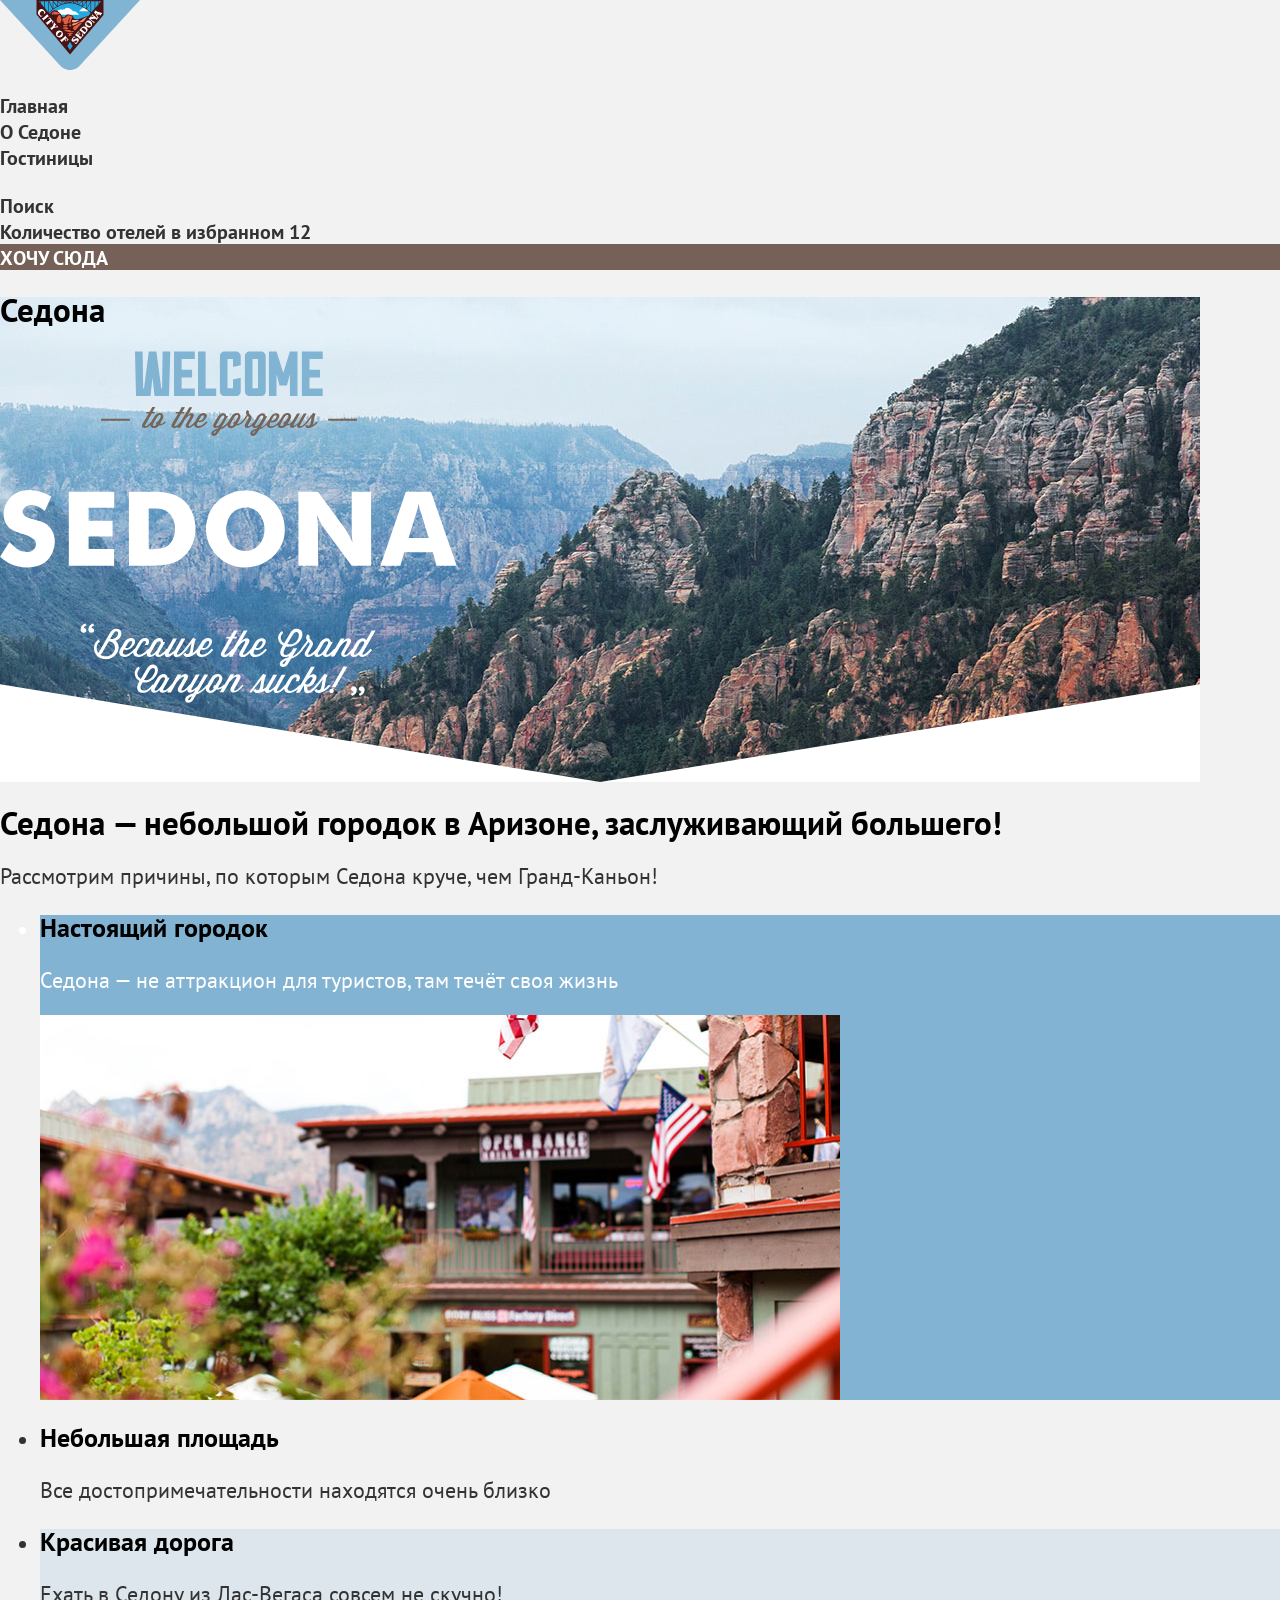
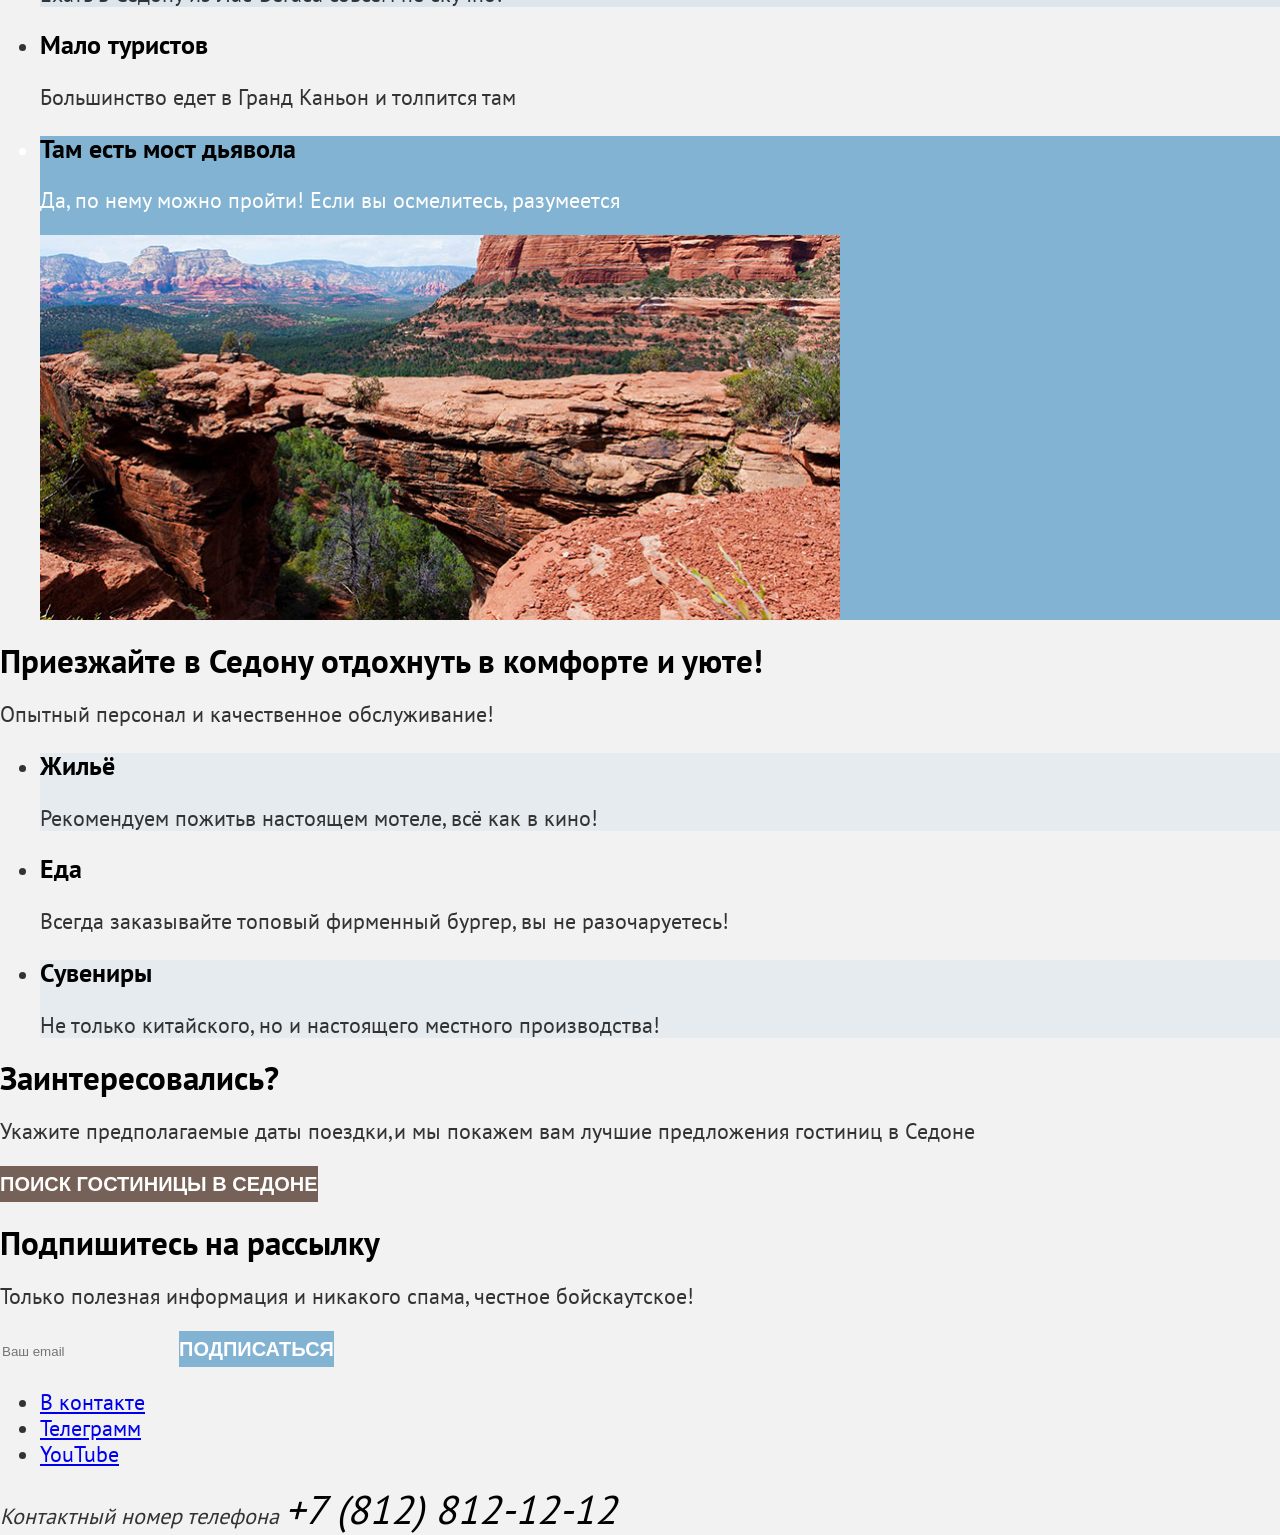
<file: index.html>
<!DOCTYPE html>
<html lang="ru">

  <head>
    <meta charset="utf-8">
    <link rel="stylesheet" href="styles/style.css">
    <title>Седона</title>
  </head>

  <body>
    <header class="header">
      <a href="index.html">
        <img src="images/svg/logo-sedona.svg" width="140" height="70" alt="Логотип Седоны">
      </a>
      <nav class="navigation-main">
        <ul class="navigation-list">
          <li class="navigation-list-item current-page">
            <a href="index.html">Главная</a>
          </li>
          <li class="navigation-list-item">
            <a href="#">О Седоне</a>
          </li>
          <li class="navigation-list-item">
            <a href="catalog.html">Гостиницы</a>
          </li>
        </ul>


        <ul class="navigation-list user-nav">
          <li class="navigation-list-item">
            <a href="#"><span class="visually-hidden">Поиск</span></a>
          </li>
          <li class="navigation-list-item">
            <a href="#">
              <span class="visually-hidden">Количество отелей в избранном</span>
              <span class="hotels-count">12</span>
            </a>
          </li>
          <li class="navigation-list-item button">
            <a class="color-second" href="#">Хочу сюда</a>
          </li>
        </ul>
      </nav>
    </header>

    <main class="main-index">
      <section class="hero">
        <h1 class="visually-hidden">Седона</h1>
        <img src="images/svg/welcome.svg" width="458" height="352"
          alt="Добро пожаловать в великолепную Седону. Потому, что Большой Каньен - отстой!">
      </section>


      <section class="main-description">
        <h2 class="main-description-header">Седона — небольшой городок в Аризоне,
          заслуживающий большего!</h2>
        <p>Рассмотрим причины, по которым Седона круче, чем Гранд-Каньон!</p>
      </section>

      <section class="advantages">
        <ul class="advantages-list">
          <li class="advantages-list-item advantages-list-item-wide color-second">
            <h3 class="main-description-header">Настоящий городок</h3>
            <p class="main-description-content">Седона — не аттракцион для туристов, там течёт своя жизнь</p>
            <img src="images/main-description-photo-1.jpg" width="800" height="385" alt="Фото Седоны">
          </li>

          <li class="advantages-list-item">
            <h3 class="advantage-header">Небольшая
              площадь</h3>
            <p class="advantage-description">Все достопримечательности находятся очень близко</p>
          </li>
          <li class="advantages-list-item">
            <h3 class="advantage-header">Красивая
              дорога</h3>
            <p class="advantage-description">Ехать в Седону из Лас-Вегаса совсем не скучно!</p>
          </li>
          <li class="advantages-list-item">
            <h3 class="advantage-header">Мало
              туристов</h3>
            <p class="advantage-description">Большинство едет в Гранд Каньон и толпится там</p>
          </li>
          <li class="advantages-list-item advantages-list-item-wide color-second">
            <h3 class="main-description-header">Там есть
              мост дьявола</h3>
            <p class="main-description-content">Да, по нему можно пройти! Если вы осмелитесь, разумеется</p>
            <img src="images/main-description-photo-2.jpg" width="800" height="385" alt="Фото Седоны">
          </li>
        </ul>
      </section>

      <section class="main-description">
        <h2 class="main-description-header">Приезжайте в Седону отдохнуть в комфорте и уюте!</h2>
        <p>Опытный персонал и качественное обслуживание!</p>
      </section>



      <section class="services">
        <ul class="services-list">
          <li class="services-list-item">
            <h3 class="service-header">Жильё</h3>
            <p class="service-description">Рекомендуем пожитьв настоящем мотеле,
              всё как в кино!</p>
          </li>
          <li class="services-list-item">
            <h3 class="service-header">Еда</h3>
            <p class="service-description">Всегда заказывайте
              топовый фирменный бургер, вы не разочаруетесь!</p>
          </li>
          <li class="services-list-item">
            <h3 class="service-header">Сувениры</h3>
            <p class="service-description">Не только китайского,
              но и настоящего местного производства!</p>
          </li>
        </ul>
      </section>





      <section class="main-description">
        <h2 class="main-description-header">Заинтересовались?</h2>
        <p>Укажите предполагаемые даты поездки,и мы покажем вам лучшие предложения гостиниц в Седоне</p>
        <button class="button color-second find-button" type="button">ПОИСК ГОСТИНИЦЫ В седоне</button>
      </section>


      <section class="subscription">
        <h2 class="subscription-header">Подпишитесь на рассылку</h2>
        <p class="subscription-text">Только полезная информация и никакого спама, честное бойскаутское!</p>
        <form class="subscription-form" action="https://echo.htmlacademy.ru/" method="post">
          <input class="subscription-email" name="email" type="email" placeholder="Ваш email" required>
          <button class="subscription-button button color-second" type="submit">Подписаться</button>
        </form>
      </section>

    </main>

    <footer class="footer">
      <ul class="social-media-list">
        <li class="social-media-item">
          <a href="#">
            <span class="visually-hidden">В контакте</span>
          </a>
        </li>
        <li class="social-media-item">
          <a href="#">
            <span class="visually-hidden">Телеграмм</span>
          </a>
        </li>
        <li class="social-media-item">
          <a href="#">
            <span class="visually-hidden">YouTube</span>
          </a>
        </li>
      </ul>
      <address>
        <span class="visually-hidden">Контактный номер телефона</span>
        <a href="tel:+78128121212" class="contact-phone">+7 (812) 812-12-12</a>
      </address>
      <a href="https://htmlacademy.ru/intensive/htmlcss" class="html-academy-logo">
      </a>
    </footer>


  </body>

</html>
</file>
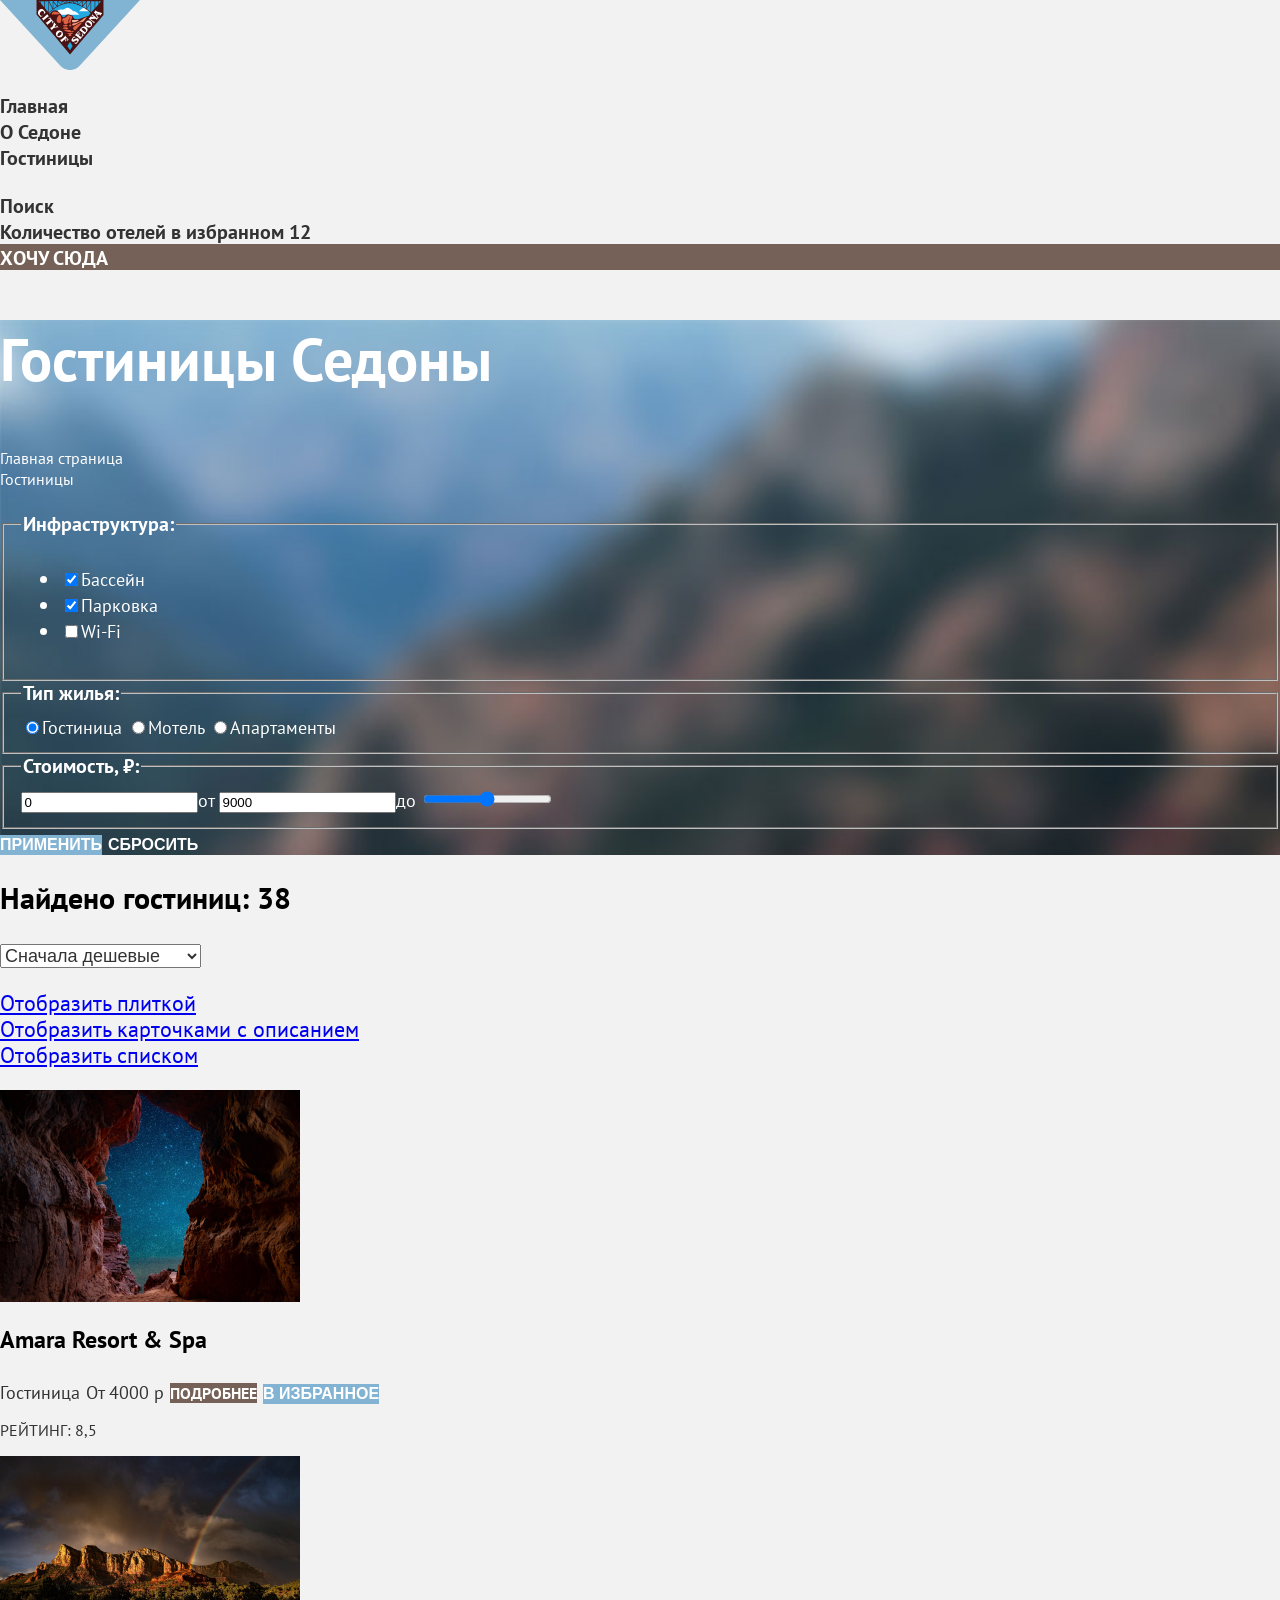
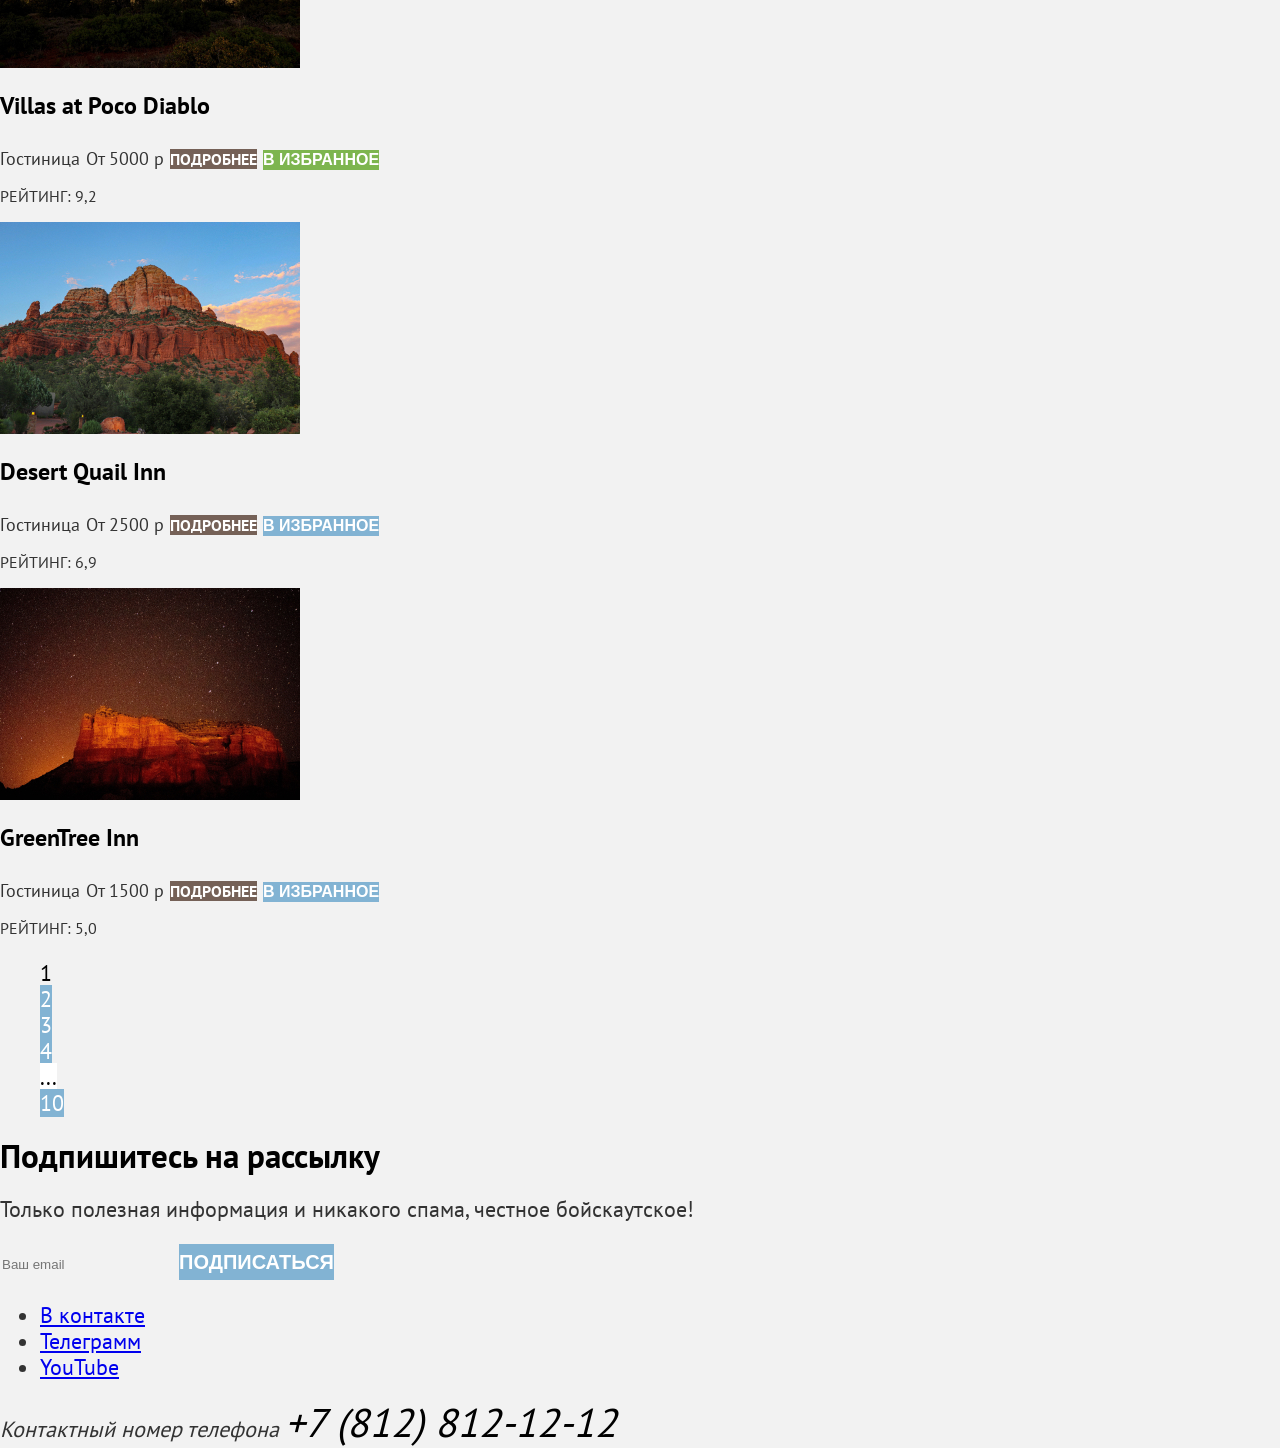
<file: catalog.html>
<!DOCTYPE html>
<html lang="ru">

  <head>
    <meta charset="utf-8">
    <title>Седона</title>
    <link rel="stylesheet" href="styles/style.css">
  </head>

  <body>
    <header class="header-main">
      <a href="index.html">
        <img src="images/svg/logo-sedona.svg" width="140" height="70" alt="Логотип Седоны">
      </a>
      <nav class="navigation-main">
        <ul class="navigation-list">
          <li class="navigation-list-item">
            <a href="index.html">Главная</a>
          </li>
          <li class="navigation-list-item">
            <a href="#">О Седоне</a>
          </li>
          <li class="navigation-list-item current-page">
            <a href="catalog.html">Гостиницы</a>
          </li>
        </ul>




        <ul class="navigation-list user-nav">
          <li class="navigation-list-item">
            <a href="#"><span class="visually-hidden">Поиск</span></a>
          </li>
          <li class="navigation-list-item">
            <a href="#">
              <span class="visually-hidden">Количество отелей в избранном</span>
              <span class="hotels-count">12</span>
            </a>
          </li>
          <li class="navigation-list-item button">
            <a href="#">Хочу сюда</a>
          </li>
        </ul>



      </nav>
    </header>
    <main>

      <section class="hotels-filter">
        <h1>Гостиницы Седоны</h1>
        <ul class="breadcrumbs">
          <li class="breadcrumbs-item">
            <a href="index.html"><span class="visually-hidden">Главная страница</span></a>
          </li>
          <li class="breadcrumbs-item" aria-current="page">Гостиницы</li>
        </ul>

      <form class="hotels-filter-form" action="https://echo.htmlacademy.ru/" method="post">

        <fieldset class="hotels-filter-group">
          <legend class="group-name">Инфраструктура:</legend>
          <ul class="hotels-filter-list">
            <li class="hotel-filter-item">
              <label class="hotels-filter-input-name" for="pool">
                <input class="hotels-filter-checkbox" name="pool" id="pool" type="checkbox" checked>Бассейн
              </label>
            </li>
            <li class="hotel-filter-item">
              <label class="hotels-filter-input-name" for="parking-lot">
                <input class="hotels-filter-checkbox" name="parking-lot" id="parking-lot" type="checkbox"
                  checked>Парковка
              </label>
            </li>
            <li class="hotel-filter-item">
              <label class="hotels-filter-input-name" for="wi-fi">
                <input class="hotels-filter-checkbox" name="wi-fi" id="wi-fi" type="checkbox">Wi-Fi
              </label>
            </li>
          </ul>
        </fieldset>



        <fieldset class="hotels-filter-group">
          <legend class="group-name">Тип жилья:</legend>
          <label for="hotel">
            <input class="hotels-filter-radio" type="radio" id="hotel" name="hotel-type" checked value="hotel">Гостиница
          </label>
          <label for="motel">
            <input class="hotels-filter-radio" type="radio" id="motel" name="hotel-type" value="motel">Мотель
          </label>
          <label for="apartment">
            <input class="hotels-filter-radio" type="radio" id="apartment" name="hotel-type"
              value="apartment">Апартаменты
          </label>
        </fieldset>


        <fieldset class="hotels-filter-group">
          <legend class="group-name">Стоимость, &#8381;:</legend>
          <label for="from">
            <input class="hotels-filter-price" type="text" name="price-from" id="from" value="0">от
          </label>
          <label for="till">
            <input class="hotels-filter-price" type="text" name="price-till" id="till" value="9000">до
          </label>


          <!-- TODO: Для тренировки JS. Убрать потом oninput, добавить нормальный интервал цены-->
          <input class="interval" type="range" min="0" max="9000" step="10" name="interval"
            oninput="document.getElementById('from').value=this.value">
        </fieldset>




        <button class="button color-second hotel-filter-apply" type="submit">Применить</button>
        <button class="button color-second hotel-filter-reset" type="reset">Сбросить</button>

      </form>
      </section>


      <section class="hotels-available">
        <header class="inner-heading">
          <h2 class="hotels-available-header">Найдено гостиниц: <span class="hotels-found">38</span></h2>
          <select class="hotels-available-sort" name="hotels-sort">
            <option value="cheap-first" selected>Сначала дешевые</option>
            <option value="popular-first">Сначала популярные</option>
          </select>
          <ul class="view-option-list">
            <li class="view-option-item">
              <a href="catalog.html?view=tile" class="view-option"><span class="visually-hidden">Отобразить
                  плиткой</span></a>
            </li>
            <li class="view-option-item">
              <a href="catalog.html?view=card" class="view-option"><span class="visually-hidden">Отобразить карточками с
                  описанием</span></a>
            </li>
            <li class="view-option-item">
              <a href="catalog.html?view=list" class="view-option"><span class="visually-hidden">Отобразить
                  списком</span></a>
            </li>
          </ul>
        </header>

        <ul class="hotels-card-list">



          <li class="hotels-card-list-item">
            <a href="#" class="hotels-card-link">
              <img src="images/hotel-1.jpg" width="300" height="212" alt="Amara Resort & Spa">
            </a>
            <h3 class="hotels-card-header">Amara Resort & Spa</h3>
            <span class="hotels-card-type">Гостиница</span>
            <span class="hotels-card-price">От 4000 р</span>
            <a class="hotels-card-more-info button color-second" href="#">Подробнее</a>
            <button class="hotels-card-favorite button color-second add-to-favorites" type="button">В избранное</button>
            <!--TODO Звезды рейтинга через псевдоэлемент или найти вариант с еще одним тегом -->
            <p class="hotels-card-rating">Рейтинг: <span class="hotels-card-rating-rate">8,5</span></p>
          </li>



          <li class="hotels-card-list-item">
            <a href="#" class="hotels-card-link">
              <img src="images/hotel-2.jpg" width="300" height="212" alt="Villas at Poco Diablo">
            </a>
            <h3 class="hotels-card-header">Villas at Poco Diablo</h3>
            <span class="hotels-card-type">Гостиница</span>
            <span class="hotels-card-price">От 5000 р</span>
            <a class="hotels-card-more-info button color-second" href="#">Подробнее</a>
            <button class="hotels-card-favorite button color-second in-favorites" type="button">В избранное</button>
            <!--TODO Звезды рейтинга через псевдоэлемент или найти вариант с еще одним тегом -->
            <p class="hotels-card-rating">Рейтинг: <span class="hotels-card-rating-rate">9,2</span></p>
          </li>



          <li class="hotels-card-list-item">
            <a href="#" class="hotels-card-link">
              <img src="images/hotel-3.jpg" width="300" height="212" alt="Desert Quail Inn">
            </a>
            <h3 class="hotels-card-header">Desert Quail Inn</h3>
            <span class="hotels-card-type">Гостиница</span>
            <span class="hotels-card-price">От 2500 р</span>
            <a class="hotels-card-more-info button color-second" href="#">Подробнее</a>
            <button class="hotels-card-favorite button color-second add-to-favorites" type="button">В избранное</button>
            <!--TODO Звезды рейтинга через псевдоэлемент или найти вариант с еще одним тегом -->
            <p class="hotels-card-rating">Рейтинг: <span class="hotels-card-rating-rate">6,9</span></p>
          </li>



          <li class="hotels-card-list-item">
            <a href="#" class="hotels-card-link">
              <img src="images/hotel-4.jpg" width="300" height="212" alt="GreenTree Inn">
            </a>
            <h3 class="hotels-card-header">GreenTree Inn</h3>
            <span class="hotels-card-type">Гостиница</span>
            <span class="hotels-card-price">От 1500 р</span>
            <a class="hotels-card-more-info button color-second" href="#">Подробнее</a>
            <button class="hotels-card-favorite button color-second add-to-favorites" type="button">В избранное</button>
            <!--TODO Звезды рейтинга через псевдоэлемент или найти вариант с еще одним тегом -->
            <p class="hotels-card-rating">Рейтинг: <span class="hotels-card-rating-rate">5,0</span></p>
          </li>



        </ul>

        <ul class="pagination">
          <li class="pagination-item">
            <a href="#" class="pagination-link pagination-link-current">1</a>
          </li>
          <li class="pagination-item">
            <a href="#" class="pagination-link">2</a>
          </li>
          <li class="pagination-item">
            <a href="#" class="pagination-link">3</a>
          </li>
          <li class="pagination-item">
            <a href="#" class="pagination-link">4</a>
          </li>
          <li class="pagination-item">
            <a href="#" class="pagination-link pagination-link-ellipsis">...</a>
          </li>
          <li class="pagination-item">
            <a href="#" class="pagination-link">10</a>
          </li>
        </ul>




      </section>














      <section class="subscription">
        <h2 class="subscription-header">Подпишитесь на рассылку</h2>
        <p class="subscription-text">Только полезная информация и никакого спама, честное бойскаутское!</p>
        <form class="subscription-form" action="https://echo.htmlacademy.ru/" method="post">
          <input class="subscription-email" name="email" type="email" placeholder="Ваш email" required>
          <button class="subscription-button button" type="submit">Подписаться</button>
        </form>
      </section>

    </main>

    <footer class="footer">
      <ul class="social-media-list">
        <li class="social-media-item">
          <a href="#">
            <span class="visually-hidden">В контакте</span>
          </a>
        </li>
        <li class="social-media-item">
          <a href="#">
            <span class="visually-hidden">Телеграмм</span>
          </a>
        </li>
        <li class="social-media-item">
          <a href="#">
            <span class="visually-hidden">YouTube</span>
          </a>
        </li>
      </ul>
      <address>
        <span class="visually-hidden">Контактный номер телефона</span>
        <a href="tel:+78128121212" class="contact-phone">+7 (812) 812-12-12</a>
      </address>
      <a href="https://htmlacademy.ru/intensive/htmlcss" class="html-academy-logo">
      </a>
    </footer>
  </body>

</html>
</file>
<file: styles/style.css>
@font-face {
  font-family: "PT Sans";
  font-style: normal;
  font-weight: 400;
  src: url("../fonts/ptsans-400.woff2") format("woff2");
  font-display: swap;
}
@font-face {
  font-family: "PT Sans";
  font-style: normal;
  font-weight: 700;
  src: url("../fonts/ptsans-700.woff2") format("woff2");
  font-display: swap;
}

* {
  box-sizing: border-box;
}

img {
  display: block;
}

body {
  margin: 0;
  font-family: "PT Sans", sans-serif;
  font-weight: 400;
  font-style: normal;
  font-size: 22px;
  line-height: 26px;
  color: #333333;
  background-color: #f2f2f2;
}

h1, h2, h3, h4 {
  color: #000000;
}

.hero {
  width: 1200px;
  height: 485px;
  background-color: #b0c6db;
  background-size: cover;
  background-image:
    url(../images/svg/index-background-vector.svg),
    url(../images/backgrounds/index-background.jpg);
  background-repeat: no-repeat;
  background-position: bottom;
}

.color-second,
.color-second a {
  color: #ffffff;
}
.button {
  background-color: #756157;
  border: none;
  text-transform: uppercase;
  padding: 0;
}

.advantages-list-item-wide {
  background-color: #82b3d3;
}

.advantages-list-item:nth-child(3) {
  background-color: #83b3d333;
}

.services-list-item:nth-child(2n + 1) {
  background-color: #83b3d31f;
}

.navigation-list {
  padding: 0;
}

.navigation-list-item {
  list-style: none;
}

.navigation-list-item a {
  font-weight: 700;
  font-size: 20px;
  line-height: 24px;
  color: #333333;
  text-decoration-line: none;
}

.button a {
  color: #ffffff;
  text-transform: uppercase;
}

.find-button,
.subscription-button {
  font-weight: 700;
  font-size: 20px;
  line-height: 36px;
}

.subscription-button {
  background-color: #82b3d3;
}

.hotel-filter-apply {
  font-weight: 700;
  font-size: 16px;
  line-height: 20px;
  background-color: #82b3d3;
}

.hotel-filter-reset {
  font-weight: 700;
  font-size: 16px;
  line-height: 20px;
  background: none;
}

.hotels-card-more-info {
  text-decoration: none;
}

.main-description-header h2,
.subscription-header h2,
.hotels-available-header h2,
.subscription-header h2 {
  font-weight: 700;
  font-size: 30px;
  line-height: 36px;
}

.main-description-header h3,
.service-header h3,
.hotels-card-header h3 {
  font-weight: 700;
  font-size: 24px;
  line-height: 28px;
}

.hotels-filter h1 {
  font-weight: 700;
  font-size: 60px;
  line-height: 78px;
  color: #ffffff;
}

.hotels-filter {
  background-image: url("../images/backgrounds/hotels-filter-bg.jpg");
  background-size: cover;
  background-repeat: no-repeat;
  color: #ffffff;
}

.breadcrumbs {
  list-style: none;
  padding-left: 0;
}

.breadcrumbs-item {
  font-weight: 400;
  font-size: 16px;
  line-height: 21px;
}

.breadcrumbs a {
  color: #ffffff;
  text-decoration: none;
}

.group-name {
  font-weight: 700;
  font-size: 20px;
  line-height: 24px;
}

.hotels-filter-group label {
  font-weight: 400;
  font-size: 18px;
  line-height: 23px;
}

.hotels-available-header {
  font-weight: 700;
  font-size: 30px;
  line-height: 36px;
}

.hotels-available-sort {
  font-weight: 400;
  font-size: 18px;
  line-height: 21px;
  color: #333333;
}

.view-option-list, .hotels-card-list {
  list-style: none;
  padding: 0;
}

.hotels-card-header {
  font-weight: 700;
  font-size: 24px;
  line-height: 28px;
}

.hotels-card-type, .hotels-card-price {
  font-size: 18px;
  line-height: 21px;
  color: #333333;
}

.hotels-card-rating {
  font-size: 16px;
  line-height: 20px;
  color: #333333;
  text-transform: uppercase;
  background-color: #F2F2F2;
}

.add-to-favorites {
 background-color: #82B3D3;
}

.in-favorites {
background-color: #7DB54F;
}

.hotels-card-favorite,
.hotels-card-more-info {
font-size: 16px;
line-height: 20px;
font-weight: 700;
}

.pagination {
  list-style: none;
}

.pagination-link {
  text-decoration: none;
  color: #ffffff;
 background-color: #82B3D3;
}

.pagination-link-current {
  background-color: #F2F2F2;
  color: #000000;
}

.pagination-link-ellipsis {
  background-color: #ffffff;
  color: #000000;
}

.subscription-button {
  line-height: 36px;
  font-size: 20px;
  font-weight: 700;
  color: #ffffff;
}
.subscription-form input {
  background-color: #F2F2F2;
  border: none;
}

.contact-phone {
  font-size: 40px;
  line-height: 40px;
  text-decoration: none;
  color: #000000;
}
</file>
